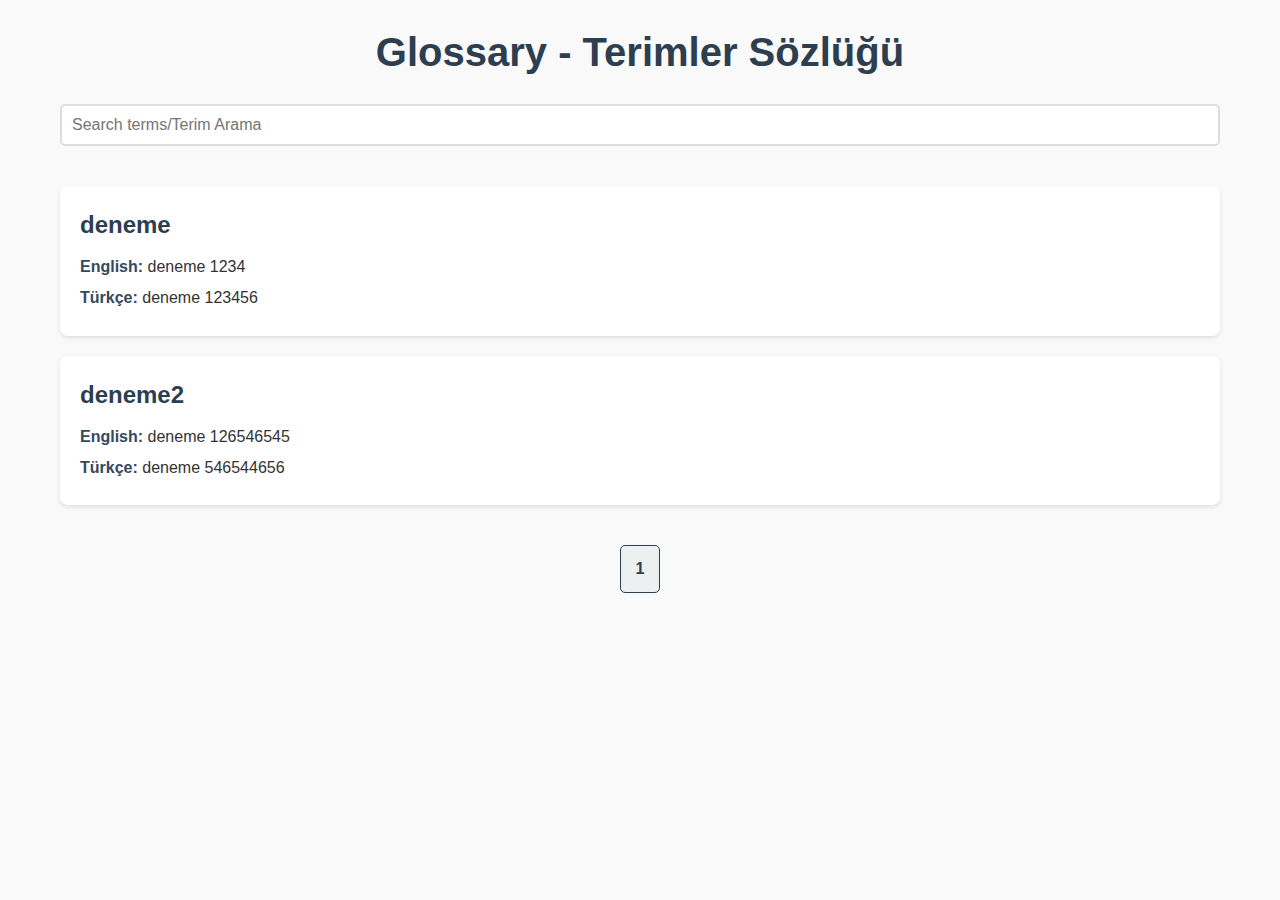
<file: index.html>
<!DOCTYPE html>
<html lang="en">
<head>
    <meta charset="UTF-8">
    <meta name="viewport" content="width=device-width, initial-scale=1.0">
    <title>Glossary - Terimler Sözlüğü</title>
    <link rel="stylesheet" href="glossary_web_app/static/fancystyle.css">
    <script>
        function searchGlossary() {
            let loadingIndicator = document.getElementById('loadingIndicator');
            loadingIndicator.style.display = 'block';
        
            setTimeout(() => {
                let input = document.getElementById('searchInput').value.toLowerCase();
                let items = document.getElementsByClassName('glossary-item');
                let noResults = true;
        
                for (let i = 0; i < items.length; i++) {
                    let term = items[i].getElementsByTagName('h2')[0].innerText.toLowerCase();
                    if (term.includes(input)) {
                        items[i].style.display = '';
                        noResults = false;
                    } else {
                        items[i].style.display = 'none';
                    }
                }
        
                let noResultsMessage = document.getElementById('noResultsMessage');
                if (noResults && input.trim() !== '') {
                    noResultsMessage.style.display = 'block';
                } else {
                    noResultsMessage.style.display = 'none';
                }
        
                loadingIndicator.style.display = 'none';
            }, 300); // Simulate a slight delay
        }
    </script>
</head>
<body>
    <div class="container">
        <!-- Header -->
        <header class="header">
            <h1>Glossary - Terimler Sözlüğü</h1>
            <input type="text" id="searchInput" onkeyup="searchGlossary()" placeholder="Search terms/Terim Arama" class="search-bar">
        </header>

        <div id="noResultsMessage" style="display: none; text-align: center; margin-top: 20px; color: #e74c3c;">
            No matching terms found. /Eşleşen bir terim bulunamadı.
        </div>

        <div id="loadingIndicator" style="display: none; text-align: center; margin-top: 20px;">
            <span>Loading...Please Wait! Yükleniyor, lütfen bekleyin!</span>
        </div>

        <!-- Glossary List -->
        <div class="glossary">
            
                <div class="glossary-item">
                    <h2>deneme</h2>
                    <p><strong>English:</strong> deneme 1234</p>
                    <p><strong>Türkçe:</strong> deneme 123456</p>
                </div>
            
                <div class="glossary-item">
                    <h2>deneme2</h2>
                    <p><strong>English:</strong> deneme 126546545</p>
                    <p><strong>Türkçe:</strong> deneme 546544656</p>
                </div>
            
        </div>

        <!-- Pagination -->
        <footer class="pagination">
            

            
                
                    <span class="pagination-current">1</span>
                
            

            
        </footer>
    </div>
</body>
</html>
</file>
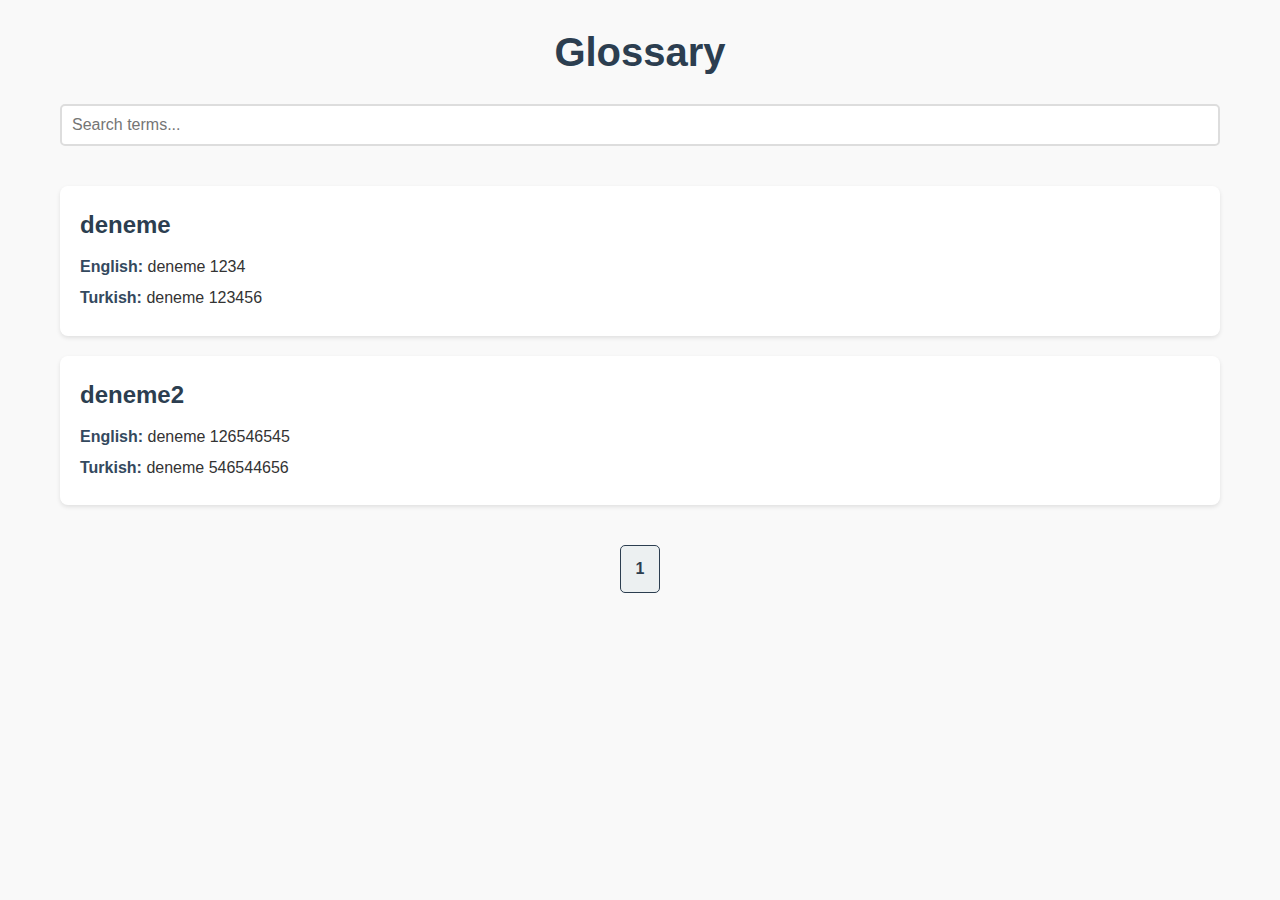
<file: glossary_web_app/index.html>
<!DOCTYPE html>
<html lang="en">
<head>
    <meta charset="UTF-8">
    <meta name="viewport" content="width=device-width, initial-scale=1.0">
    <title>Glossary</title>
    <link rel="stylesheet" href="static/fancystyle.css">
    <script>
        function searchGlossary() {
            let input = document.getElementById('searchInput').value.toLowerCase();
            let items = document.getElementsByClassName('glossary-item');
            for (let i = 0; i < items.length; i++) {
                let term = items[i].getElementsByTagName('h2')[0].innerText.toLowerCase();
                if (term.includes(input)) {
                    items[i].style.display = '';
                } else {
                    items[i].style.display = 'none';
                }
            }
        }
    </script>
</head>
<body>
    <div class="container">
        <!-- Header -->
        <header class="header">
            <h1>Glossary</h1>
            <input type="text" id="searchInput" onkeyup="searchGlossary()" placeholder="Search terms..." class="search-bar">
        </header>

        <!-- Glossary List -->
        <div class="glossary">
            
                <div class="glossary-item">
                    <h2>deneme</h2>
                    <p><strong>English:</strong> deneme 1234</p>
                    <p><strong>Turkish:</strong> deneme 123456</p>
                </div>
            
                <div class="glossary-item">
                    <h2>deneme2</h2>
                    <p><strong>English:</strong> deneme 126546545</p>
                    <p><strong>Turkish:</strong> deneme 546544656</p>
                </div>
            
        </div>

        <!-- Pagination -->
        <footer class="pagination">
            

            
                
                    <span class="pagination-current">1</span>
                
            

            
        </footer>
    </div>
</body>
</html>
</file>
<file: glossary_web_app/static/fancystyle.css>
/* General Reset */
* {
    margin: 0;
    padding: 0;
    box-sizing: border-box;
}

body {
    font-family: 'Arial', sans-serif;
    line-height: 1.6;
    background-color: #f9f9f9;
    color: #333;
}

.container {
    max-width: 1200px;
    margin: 0 auto;
    padding: 20px;
}

/* Header */
.header {
    text-align: center;
    margin-bottom: 40px;
}

.header h1 {
    font-size: 2.5rem;
    margin-bottom: 20px;
    color: #2c3e50;
}

.search-bar {
    width: 100%;
    padding: 10px;
    font-size: 1rem;
    border: 2px solid #ddd;
    border-radius: 5px;
    outline: none;
    transition: border-color 0.3s ease;
}

.search-bar:focus {
    border-color: #2c3e50;
}

/* Glossary Items */
.glossary {
    display: flex;
    flex-direction: column;
    gap: 20px;
}

.glossary-item {
    background: #fff;
    padding: 20px;
    border-radius: 8px;
    box-shadow: 0 2px 4px rgba(0, 0, 0, 0.1);
    transition: transform 0.3s ease;
}

.glossary-item:hover {
    transform: translateY(-5px);
}

.glossary-item h2 {
    font-size: 1.5rem;
    margin-bottom: 10px;
    color: #2c3e50;
}

.glossary-item p {
    font-size: 1rem;
    margin-bottom: 5px;
}

.glossary-item p strong {
    color: #34495e;
}

/* Pagination */
.pagination {
    display: flex;
    justify-content: center;
    align-items: center;
    gap: 10px;
    margin-top: 40px;
}

.pagination-link {
    display: inline-block;
    padding: 10px 15px;
    background: #2c3e50;
    color: #fff;
    text-decoration: none;
    border-radius: 5px;
    transition: background 0.3s ease;
}

.pagination-link:hover {
    background: #34495e;
    color: #fff;
}

.pagination-current {
    display: inline-block;
    padding: 10px 15px;
    background: #ecf0f1;
    color: #2c3e50;
    border: 1px solid #2c3e50;
    border-radius: 5px;
    font-weight: bold;
    cursor: default;
}
</file>
